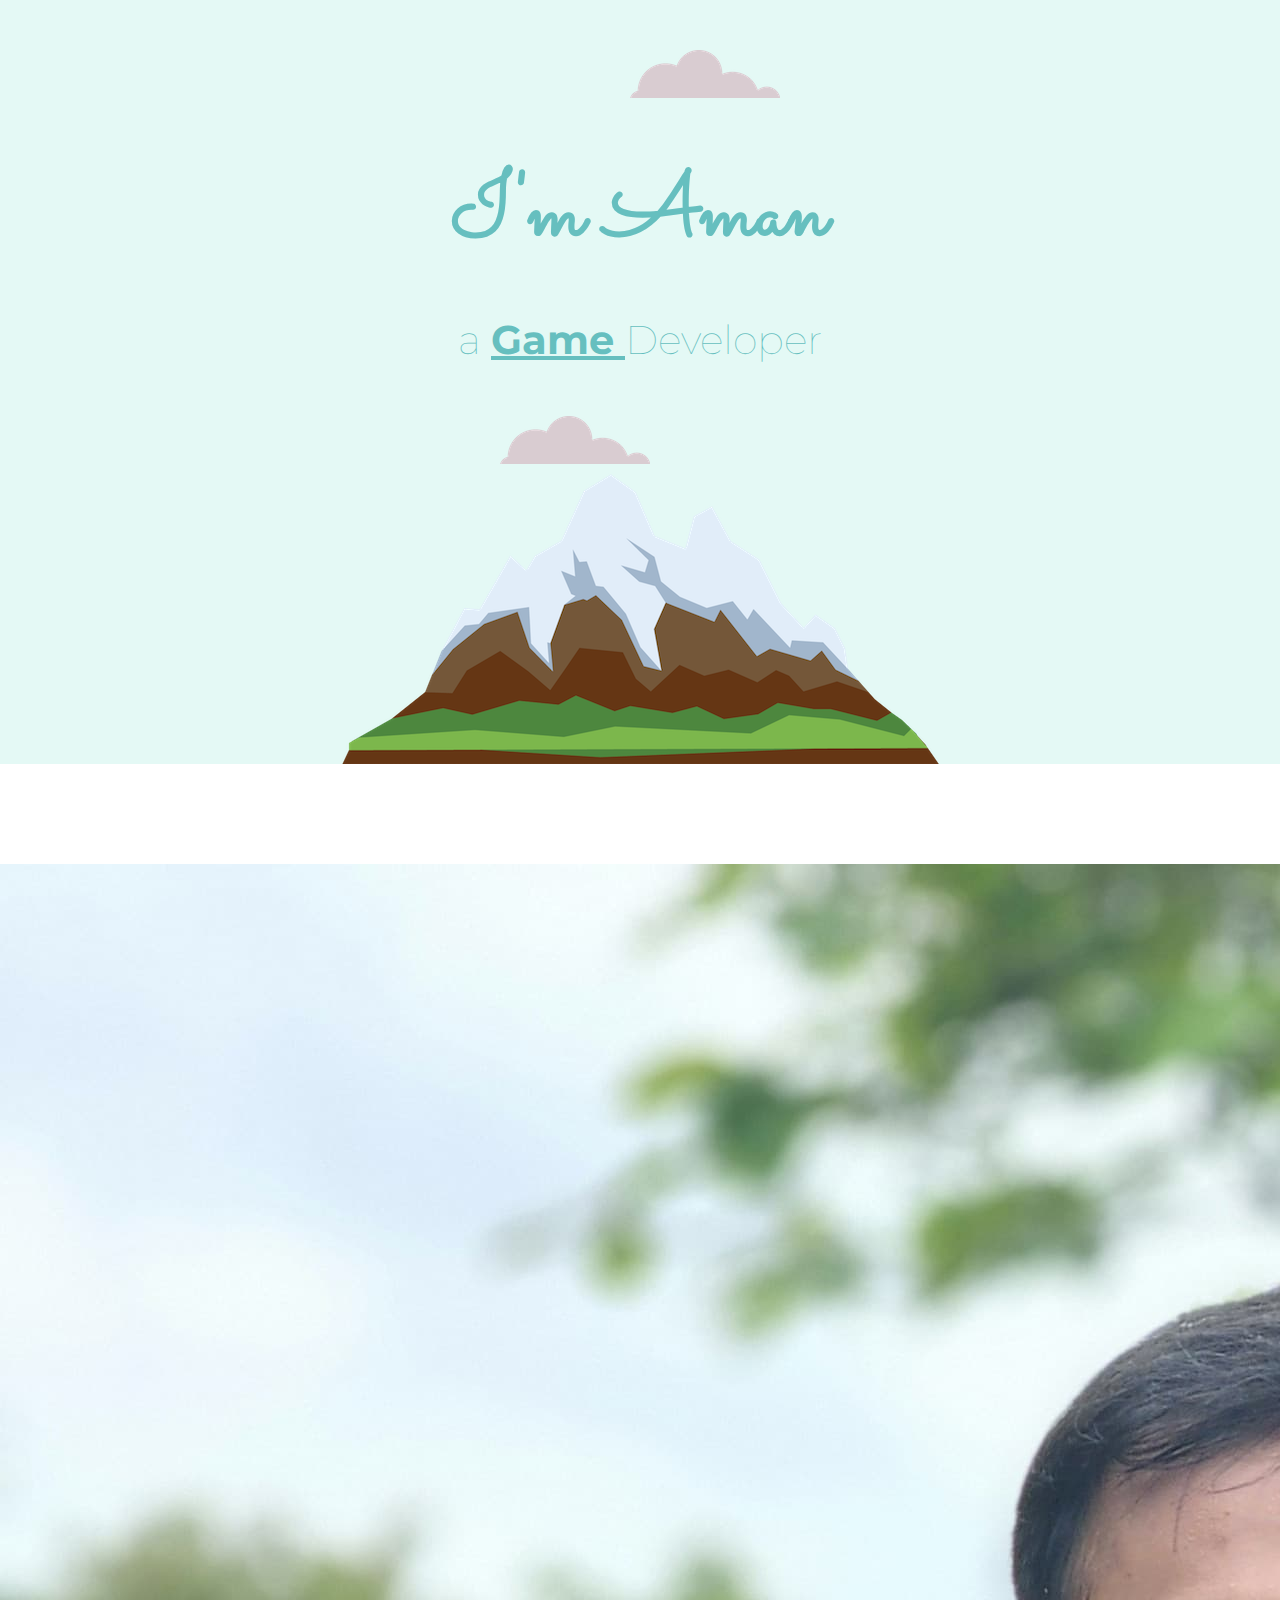
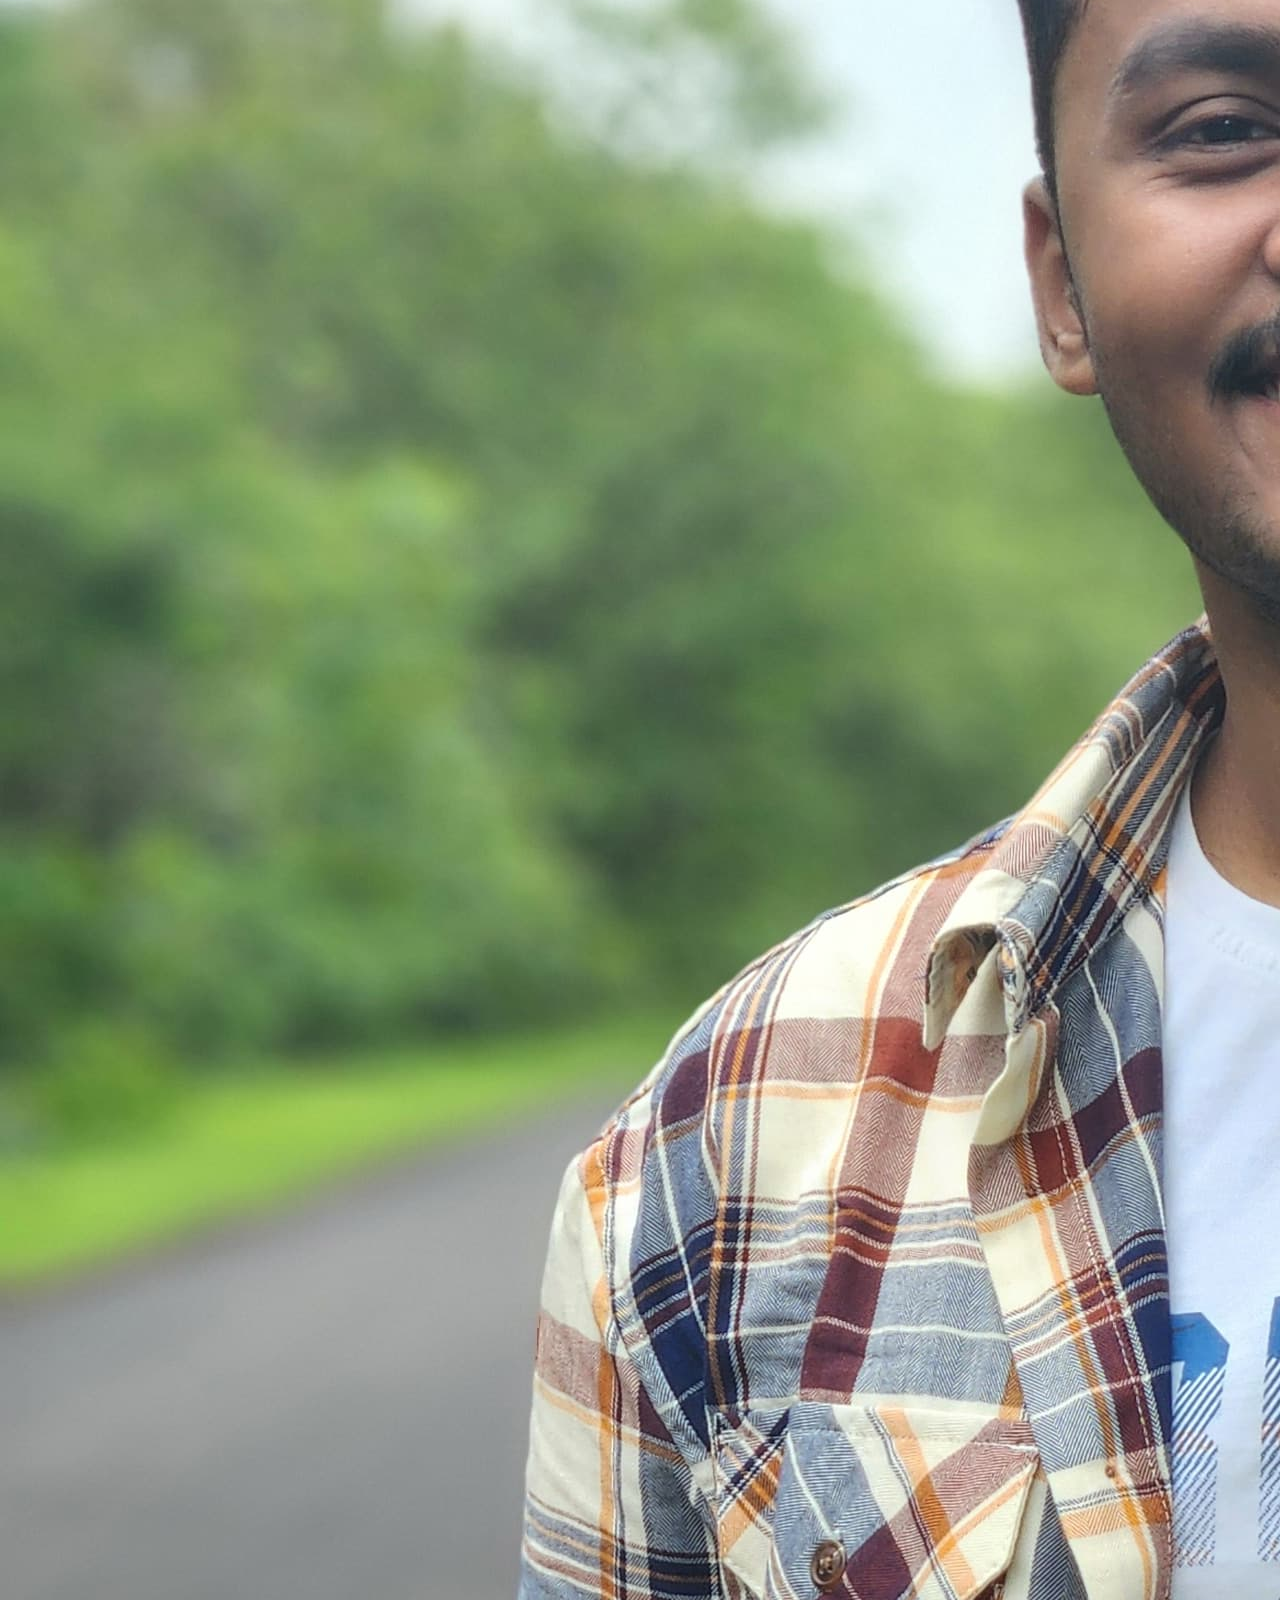
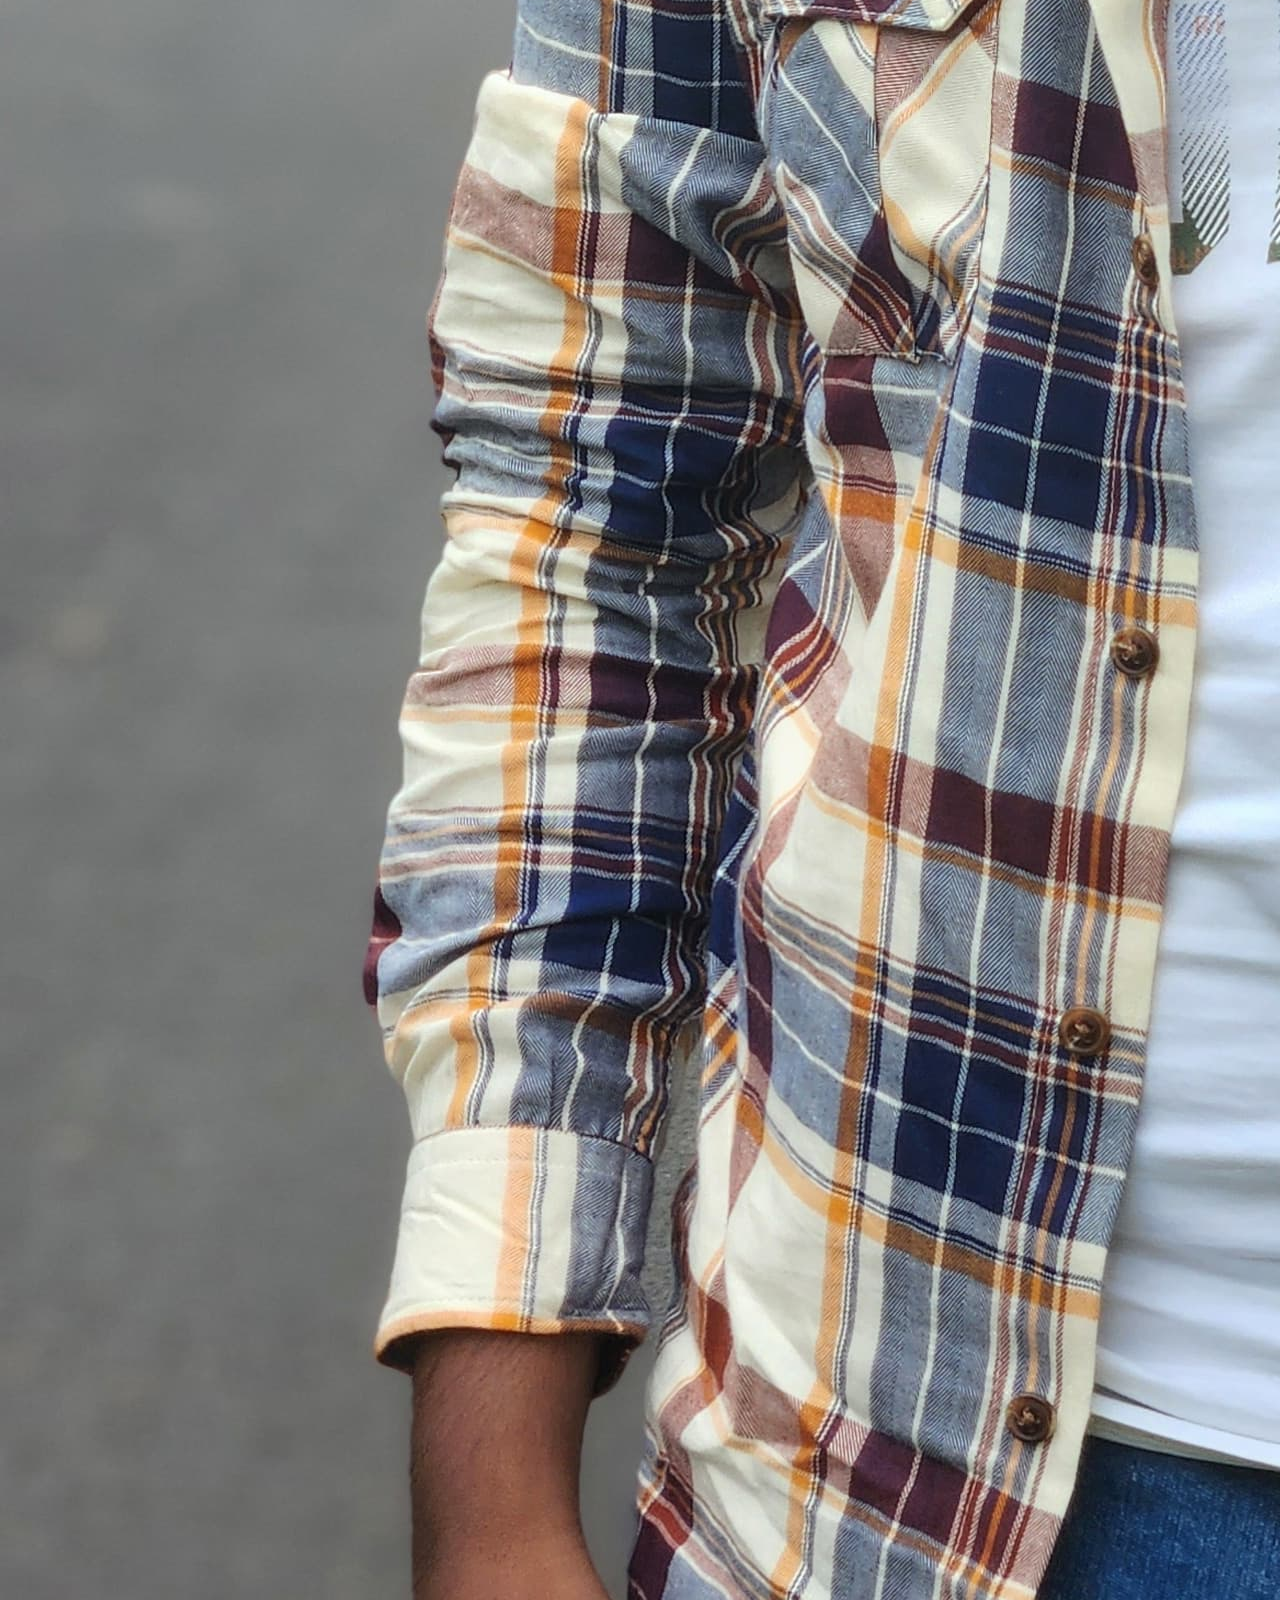
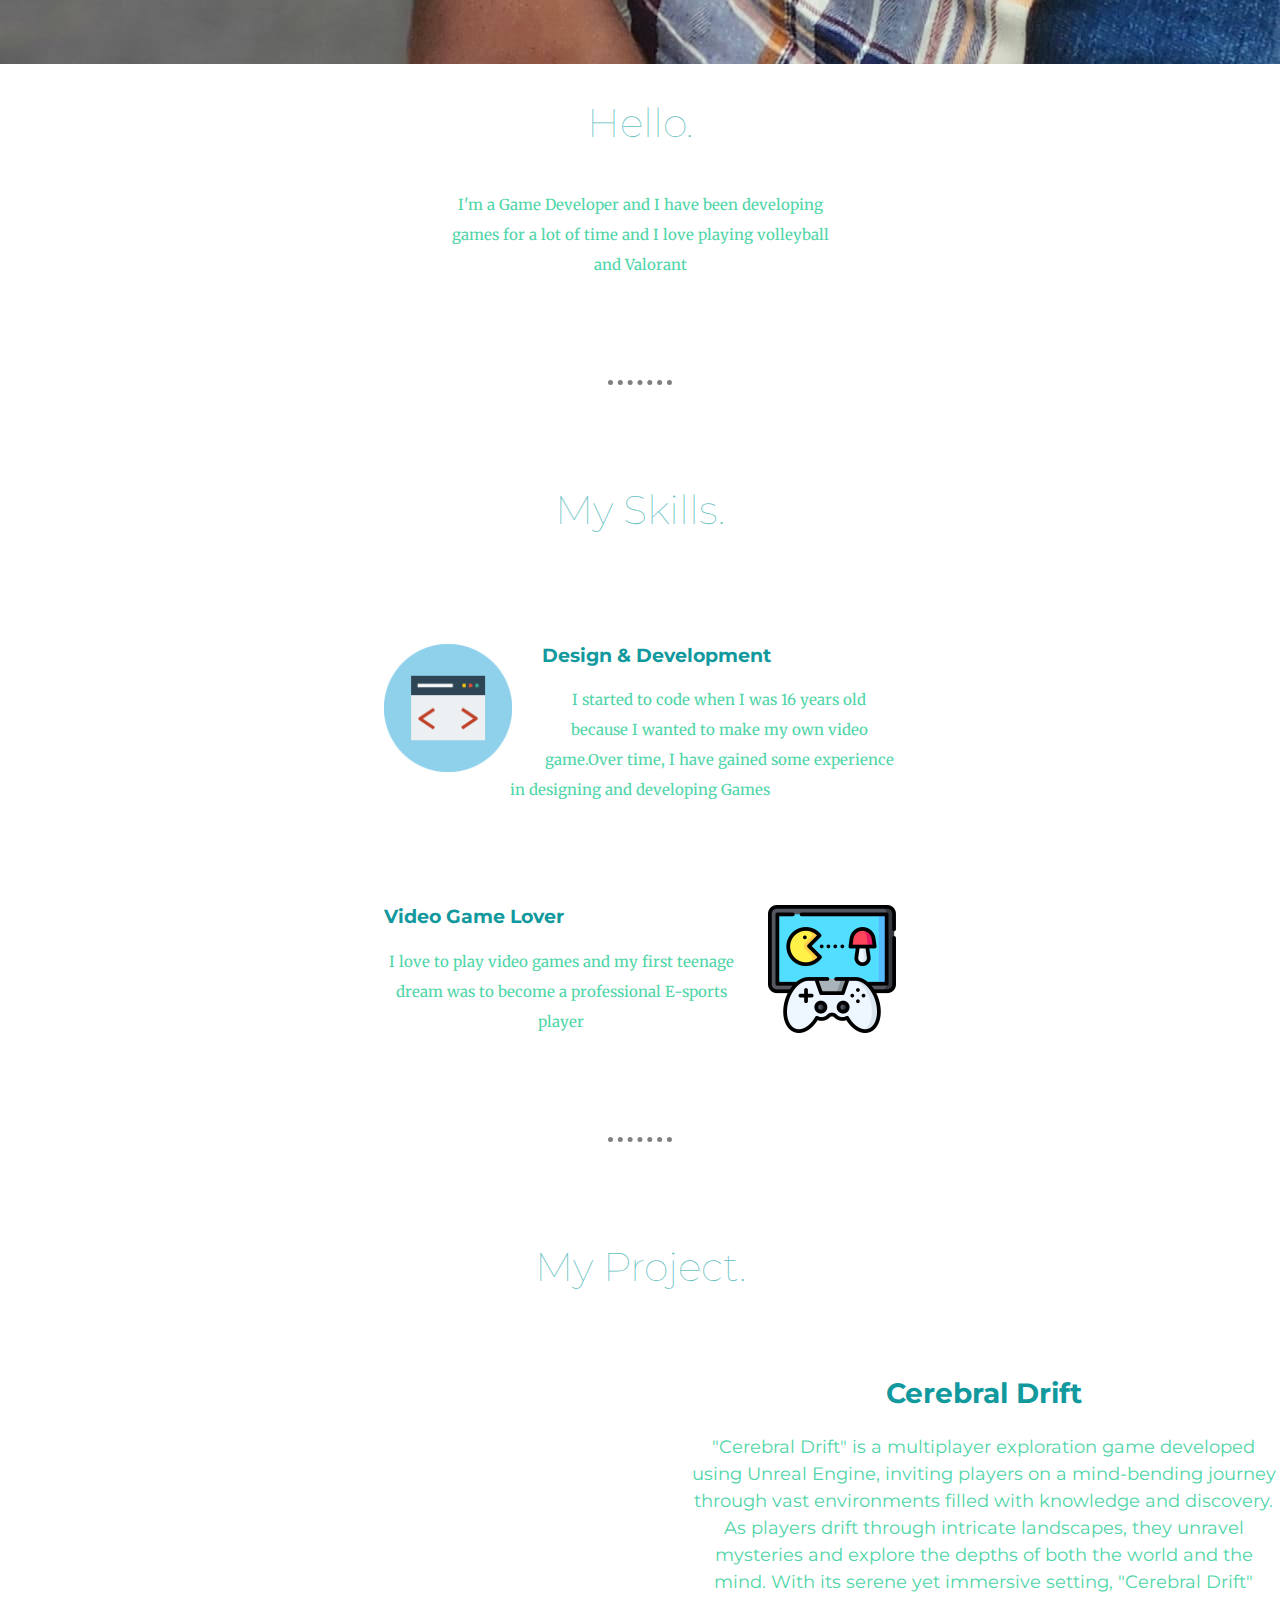
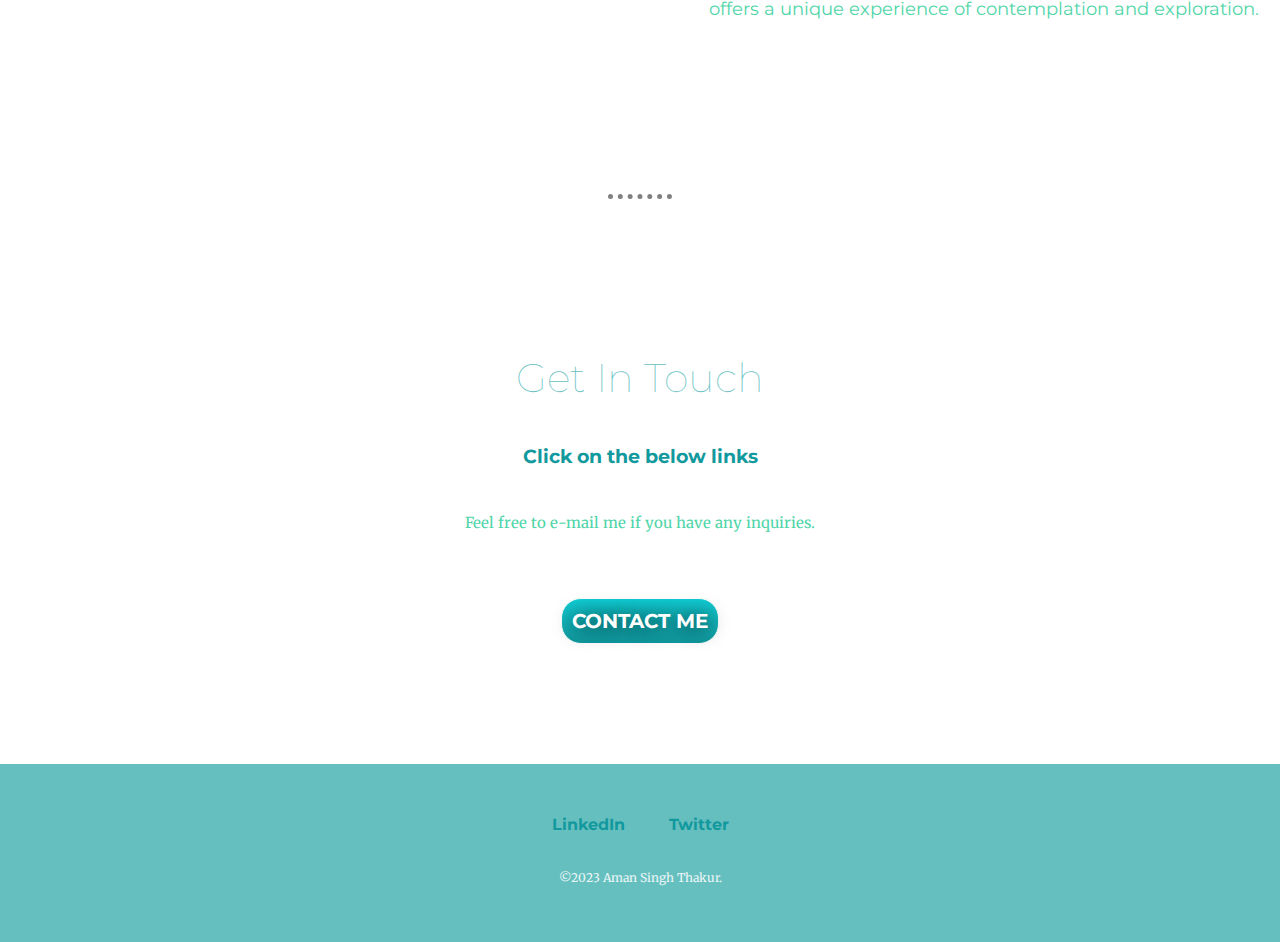
<file: index.html>
<html lang="en">
<head>
    <meta charset="UTF-8">
    <title>Aman Singh Thakur</title>
    <link rel="stylesheet" href="css/styles.css">
    <link rel="icon" href="favicon.ico">
    <link href="https://fonts.googleapis.com/css2?family=Merriweather:wght@300&family=Montserrat:wght@600&family=Sacramento&display=swap" rel="stylesheet">

</head>
<body>
    <div  class="top-container">
        <img class="top-cloud" src="images/CSS - My Site Images/cloud.png" alt="cloud-img">
        
        <h1>I'm Aman</h1>
        <h2>a <span class="pro">Game </span>Developer</h2>
        <img class="bottom-cloud" src="images/CSS - My Site Images/cloud.png" alt="cloud-img">
        <img src="images/CSS - My Site Images/mountain.png" alt="mountain-img">
    </div>
    <div class="middle-container">
        <div class="profile">
          <img src="images/pfp.jpg" alt="Aman's Image">
          <h2>Hello.</h2>
          <p class="intro">I'm a Game Developer and I have been developing games for a lot of time and I love playing volleyball and Valorant</p>
        </div>
        <hr>
        <div class="skills">
          <h2>My Skills.</h2>
          <div class="skill-row">
            <img class="skill-image1" src="images/CSS - My Site Images/Front end image.gif" alt="computer image">
    		
            <h3>Design & Development</h3> 
            <p>I started to code when I was 16 years old because I wanted to make my own video game.Over time, I have gained some experience in designing and developing Games</p>
          </div>
          <div class="skill-row">
            <img class="skill-image2" src="images/CSS - My Site Images/game console image.png" alt="game-console">
            <h3>Video Game Lover</h3>
            <p>I love to play video games and my first teenage dream was to become a professional E-sports player</p>
          </div>
        </div>

        <hr>

        <div class="project">
          <h2>My Project.</h2>
          <div class="project-video">
              <div class="video-wrapper">
                <iframe src="https://drive.google.com/file/d/1VgFdM3V-CLz9hELoDN9E5pZaAaCVh9jJ/preview" width="640" height="480" allow="autoplay"></iframe>
              </div>
              <p class="project-description"><span class='project-title'>Cerebral Drift</span><br>"Cerebral Drift" is a multiplayer exploration game developed using Unreal Engine, inviting players on a mind-bending journey through vast environments filled with knowledge and discovery. As players drift through intricate landscapes, they unravel mysteries and explore the depths of both the world and the mind. With its serene yet immersive setting, "Cerebral Drift" offers a unique experience of contemplation and exploration.</p>
          </div>
      </div>
      


        <hr>
        <div class="contact-me">
          <h2>Get In Touch</h2>
          <h3>Click on the below links</h3>
          <p class="contact-message">Feel free to e-mail me if you have any inquiries.</p>
          <a class="BUTTON_VQL" href="mailto:aman.kartyos@email.com">CONTACT ME</a>
        </div>
      </div>
      
      
      <div class="bottom-container">
        <a class="footer-link" href="https://www.linkedin.com/in/aman-singh-thakur-30570a227/">LinkedIn</a>
        <a class="footer-link" href="https://twitter.com/kartyos">Twitter</a>
        
        <p class="copyright-text">©2023 Aman Singh Thakur.</p>
      </div>
      
</body>
</html>
</file>
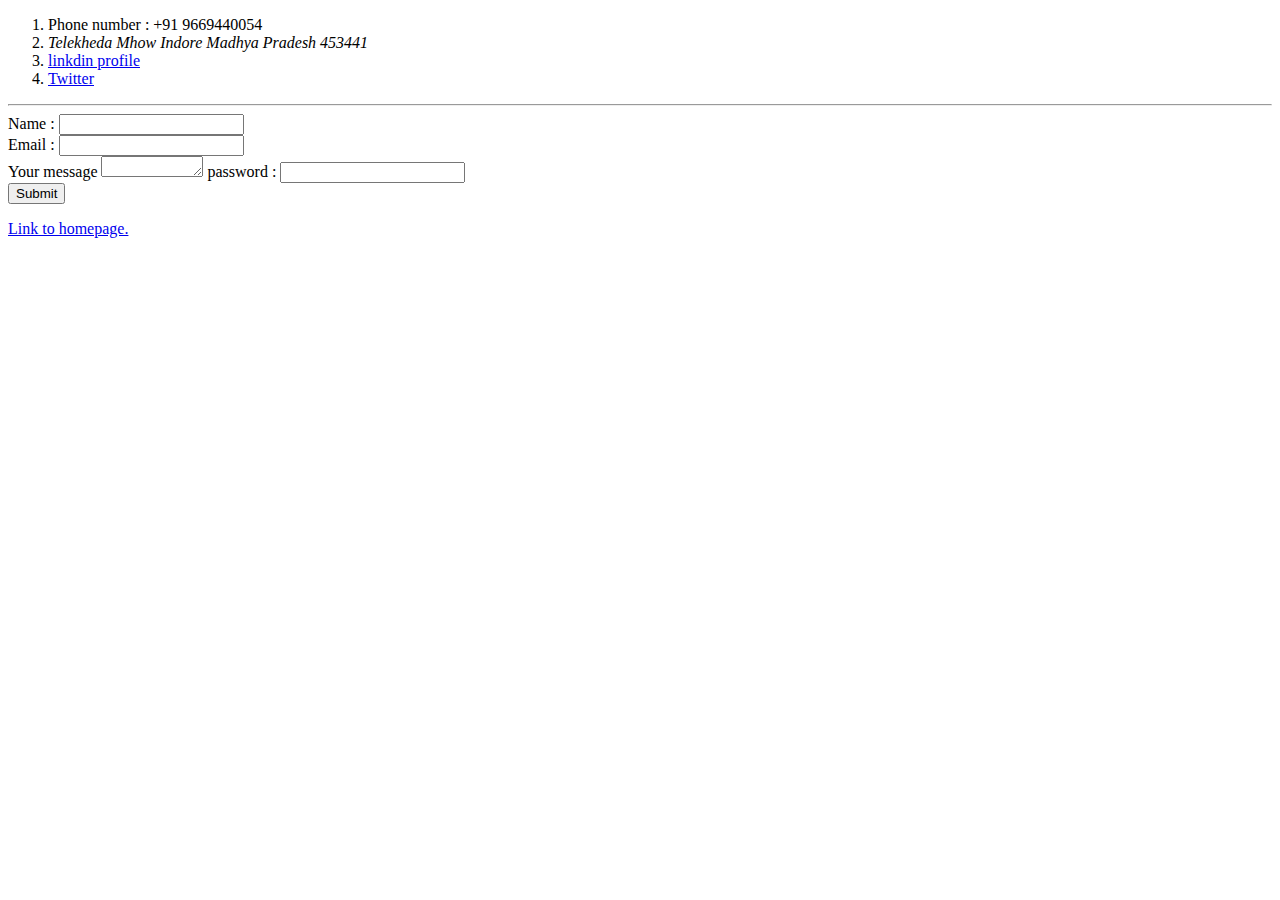
<file: contact.html>
<!DOCTYPE html>
<html lang="en">
<head>
    <meta charset="UTF-8">
    <title>Contact Details</title>
</head>
<body>
    <ol>
        <li>Phone number : +91 9669440054</li>
        <li><address>Telekheda Mhow Indore Madhya Pradesh 453441</address></li>
        <li><a href="https://www.linkedin.com/in/aman-singh-thakur-30570a227/">linkdin profile</a></li>
        <li><a href="https://twitter.com/kartyos">Twitter</a></li>
    </ol>
    <hr>
    <form action="mailto:aman.kartyos@gmail.com" method="post" enctype="text/plain">
        <label >Name :</label>
        <input type="text" name="yourname" value=""><br>
        <label for="">Email :</label>
        <input type="email" name="youremail"><br> 
        <label for="">Your message</label>
        <textarea name="yourmessage" id="" cols="10" rows="1"></textarea>
        <label for="">password :</label>
        <input type="password"><br>
        <input type="submit" name="" id="">
    </form>


    <p><a href="index.html">Link to homepage.</a></p>
</body>
</html>
</file>
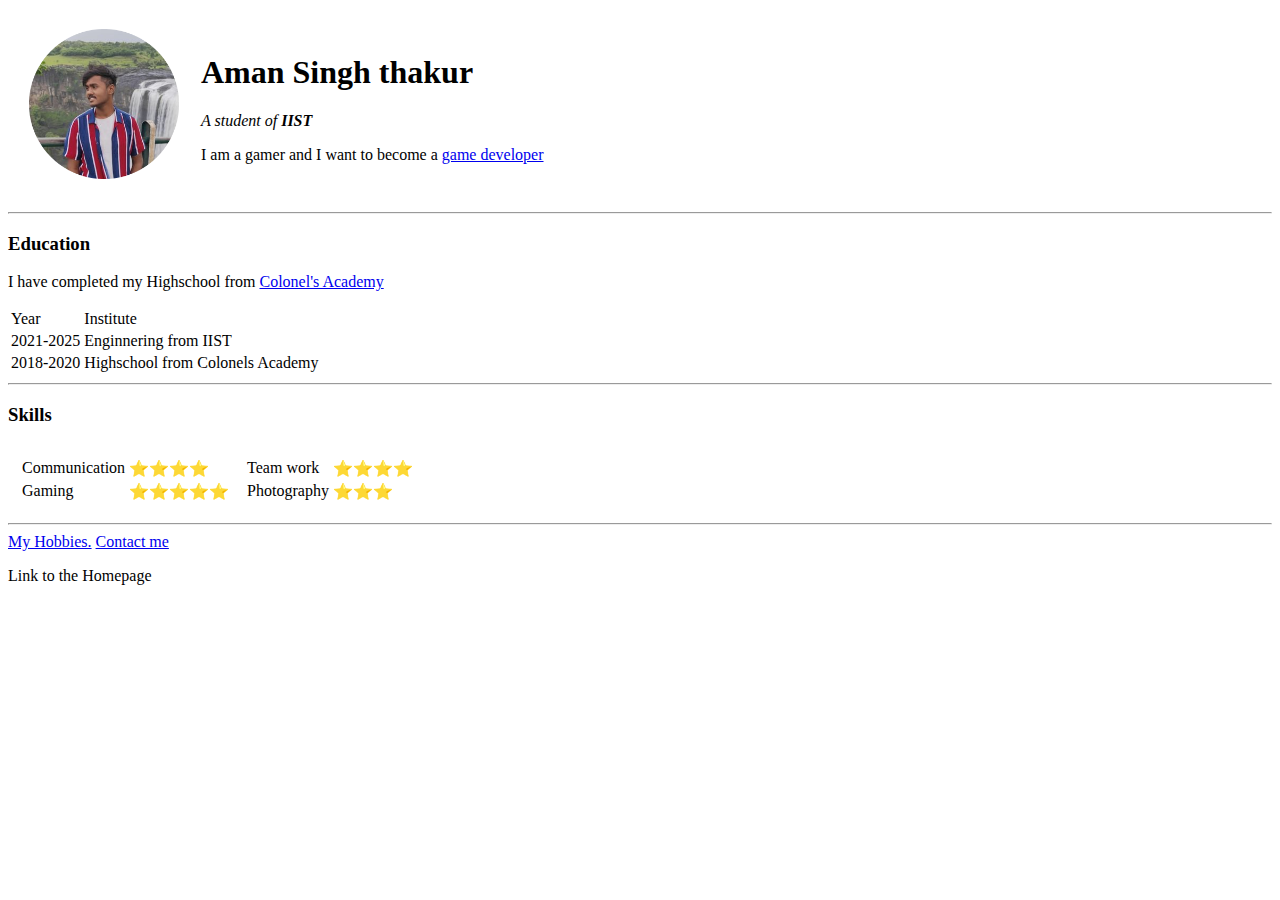
<file: cv-site.html>
<!DOCTYPE html>
<html lang="en">
<head>
    <meta charset="UTF-8">
    <title>Aman's Personal Site</title>
</head>
<body>
    <table cellspacing ="20">
        <tr>
            <td><img src="Aman.png" widtd="150" height="150" alt="Aman Profile Picture"></td>
            <td><h1>Aman Singh thakur</h1>
                <p><em>A student of <strong>IIST</strong></em></p> 
               <p>I am a gamer and I want to become a <a href="https://en.wikipedia.org/wiki/Video_game_developer">game developer</a> </p>
               </td>
        </tr>
    </table>
    
 <hr>
<h3>Education</h3>
    <p>I have completed my Highschool from <a href="http://synergyinfo.co.in/colonelsacademy.com/">Colonel's Academy</a></p>
<table>
    <tdead>
        <tr>
            <td>Year</td>
            <td>Institute</td>
        </tr>
        
    </tdead>
    <tbody>
        <tr>
            <td>2021-2025</td>
            <td>Enginnering from IIST</td>
        </tr>
        <tr>
            <td>2018-2020</td>
            <td>Highschool from Colonels Academy</td>
        </tr> 
    </tbody>
</table>
<hr>
<h3>Skills</h3>
<table cellspacing="10">
    <tr>
        <td>
            <table>
            <tr>
                <td>Communication</td>
                <td>⭐⭐⭐⭐</td>
            </tr>
            <tr>
                <td>Gaming</td>
                <td>⭐⭐⭐⭐⭐</td>
            </tr>
            </table>
        </td>
        <td>
        <table>
            <tr>
                <td>Team work</td>
                <td>⭐⭐⭐⭐</td>
            </tr>
            <tr>
                <td>Photography</td>
                <td>⭐⭐⭐</td>
            </tr>
        </table>
        </td>
    </tr>
</table>
<hr>
<a href="hobbies.html">My Hobbies.</a>
<a href="contact.html"> Contact me</a>
    <p> <a herf="index.html">Link to the Homepage</a></p>
</body>
</html>
</file>
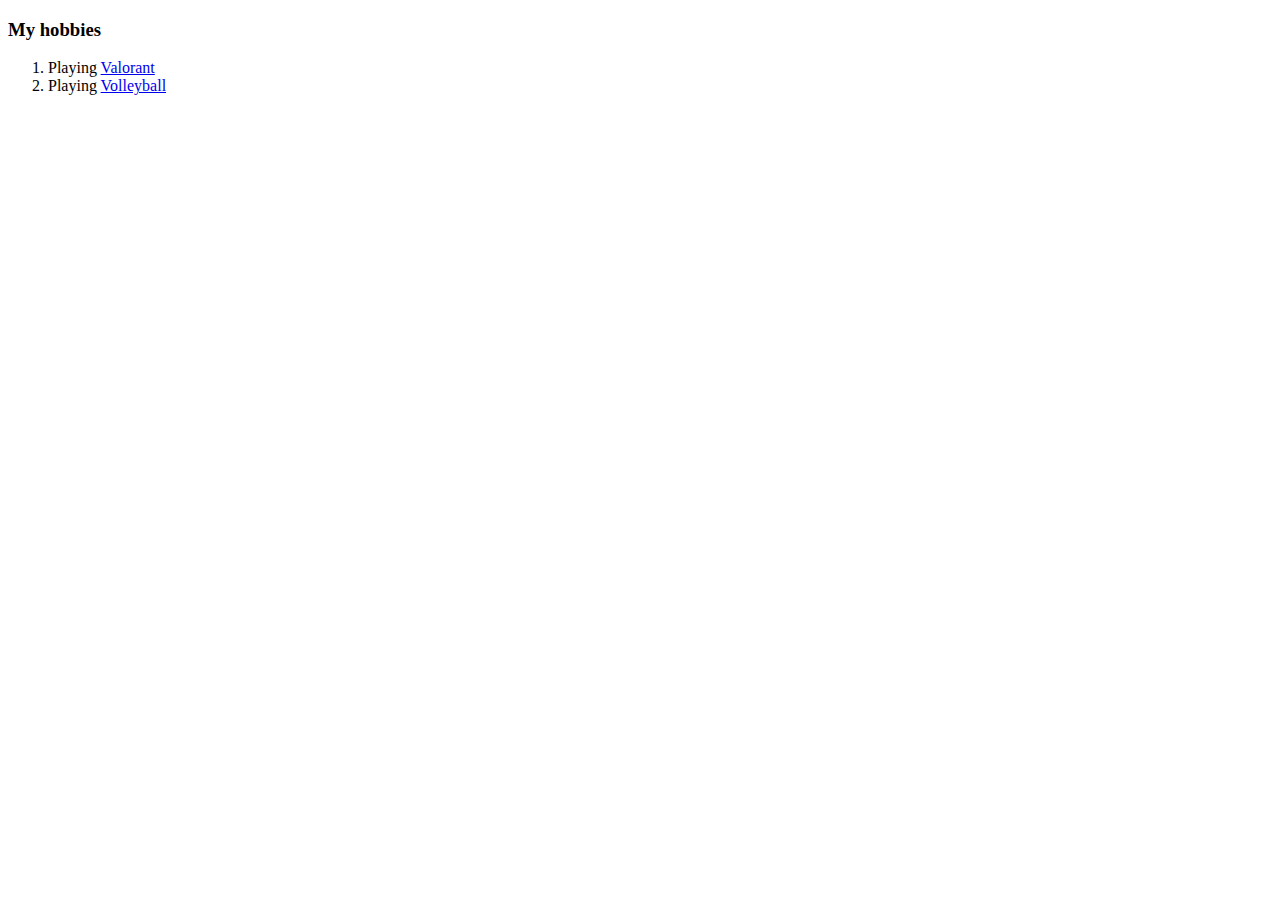
<file: hobbies.html>
<!DOCTYPE html>
<html lang="en">
<head>
    <meta charset="UTF-8">
    <title>My Hobbiest</title>
</head>
<body>
    <h3>My hobbies</h3>
<ol>
    <li>Playing <a href="https://playvalorant.com/">Valorant</a></li>
    <li>Playing <a href="https://en.wikipedia.org/wiki/Volleyball">Volleyball</a> </li>
</ol>

</body>
</html>
</file>
<file: css/styles.css>
body{
    color: #40514E;
    text-align: center;
    margin: 0;
    font-family: 'Merriweather', serif;
    
}
h1{
    font-size: 90px;
    margin: 50px auto 0 auto;
    font-family: 'Sacramento', cursive;
    color:#66BFBF;
}
h2{
    font-weight: lighter;
    font-size: 2.5rem;
    font-family: 'Montserrat', sans-serif;
    color: #66BFBF;
    padding-bottom: 10px;
}
h3{
    font-family: 'Montserrat', sans-serif;
    color: #11999E;
}
p{
    font-size: 15px;
    color: rgb(79, 213, 168);
    text-align: center;
    line-height: 2;
}
.top-container {
    position: relative;
    background-color:  #e4f9f5;
    padding-top: 100px;
}

.middle-container {
    background-color:white;
    margin: 100px 0;
}
.bottom-container {
    
     background-color: #66bfbf;
     padding: 50px 0 20px;
}
.intro{
    width: 30%;
    margin: auto;
}
.pro{
    text-decoration: underline;
    font-weight: bold;
}
.top-cloud{
    position: absolute;
    right: 500px;
    top: 50px;
}
.bottom-cloud{
    position: absolute;
    left: 500px;
    bottom: 300px;
}
.skill-image1{
    width: 25%; 
    float: left;
    margin-right: 30px;   
}
.skill-image2{
    width: 25%; 
    float: right;
    margin-left: 30px;   
    
}
.skill-row{
    width: 40%;
    margin:100 auto 100 auto;
    text-align: left;
    
}
.contact-me{
    padding: 20px;
    margin: auto;
}
.btn{
    color: #11999E;
    
    
}
.copyright-text{
    color: #EAF6F6;
    padding: 20 0;
    font-size: 0.75rem;
}
.footer-link{
    font-family: 'Montserrat', sans-serif;
    color: #11999E;
    margin: 10px 20px;
    font-weight: bold;
    text-decoration: none;
    
}
.footer-link:hover{
    color: #eaf6f6;
}
hr{
    border-style: none;
    border-top-style: dotted;
    border-color: grey;
    border-width: 5px;
    width: 5%;
    margin: 100px auto ;
}
.contact-message{
    width: 40%;
    margin: 40px auto 60px;
}
.BUTTON_VQL {
    background: #11CDD4;
    background-image: -webkit-linear-gradient(top, #11CDD4, #11999E);
    background-image: -moz-linear-gradient(top, #11CDD4, #11999E);
    background-image: -ms-linear-gradient(top, #11CDD4, #11999E);
    background-image: -o-linear-gradient(top, #11CDD4, #11999E);
    background-image: -webkit-gradient(to bottom, #11CDD4, #11999E);
    -webkit-border-radius: 20px;
    -moz-border-radius: 20px;
    border-radius: 20px;
    color: #FFFFFF;
    font-family: 'Montserrat', sans-serif;
    font-size: 20px;
    font-weight: bold;
    padding: 10px;
    text-shadow: 1px 1px 20px #000000;
    border: solid #FFFFFF 1px;
    text-decoration: none;
    display: inline-block;
    cursor: pointer;
    text-align: center;
 }
 
 .BUTTON_VQL:hover {
    border: solid #FFFFFF 1px;
    background: #30E3CB;
    background-image: -webkit-linear-gradient(top, #30E3CB, #2BC4AD);
    background-image: -moz-linear-gradient(top, #30E3CB, #2BC4AD);
    background-image: -ms-linear-gradient(top, #30E3CB, #2BC4AD);
    background-image: -o-linear-gradient(top, #30E3CB, #2BC4AD);
    background-image: -webkit-gradient(to bottom, #30E3CB, #2BC4AD);
    -webkit-border-radius: 20px;
    -moz-border-radius: 20px;
    border-radius: 20px;
    text-decoration: none;
 }




 .project {
    margin-top: 50px;
}

.project-description {
    text-align: justify;
    font-size: 18px; /* Increase font size as needed */
    line-height: 1.6; /* Adjust line height as needed */
    font-family: 'Montserrat', sans-serif;
    color: rgb(79, 213, 168);
}

.project-description .project-title {
    font-weight: bold; /* Apply bold font to project title */
    font-size: 28px; /* Increase font size for project title */
    display: inline-block; /* Ensures vertical alignment */
    vertical-align: middle; /* Aligns the text vertically */
    font-family: 'Montserrat', sans-serif;
    margin-bottom: 20px;
    margin-top: 20px;
    color: #11999E;
}

.project-video {
    display: flex;
    gap: 50px;
    justify-content: center;
    margin-bottom: 20px;
    display: flex;
    margin-left: 30px;
}

.video-wrapper {
    position: relative;
    overflow: hidden;
    width: 640px; /* Adjust width as needed */
    height: 360px; /* Adjust height as needed */
    border-radius: 10px; /* Add border radius for rounded corners */
}

.video-wrapper iframe {
    position: absolute;
    top: 0;
    left: 0;
    width: 100%;
    height: 100%;
    border: none;
    border-radius: 10px; /* Add border radius for rounded corners */
}

.project-description {
    text-align: center;
    line-height: 1.5;
    width: 50%;
}
</file>
